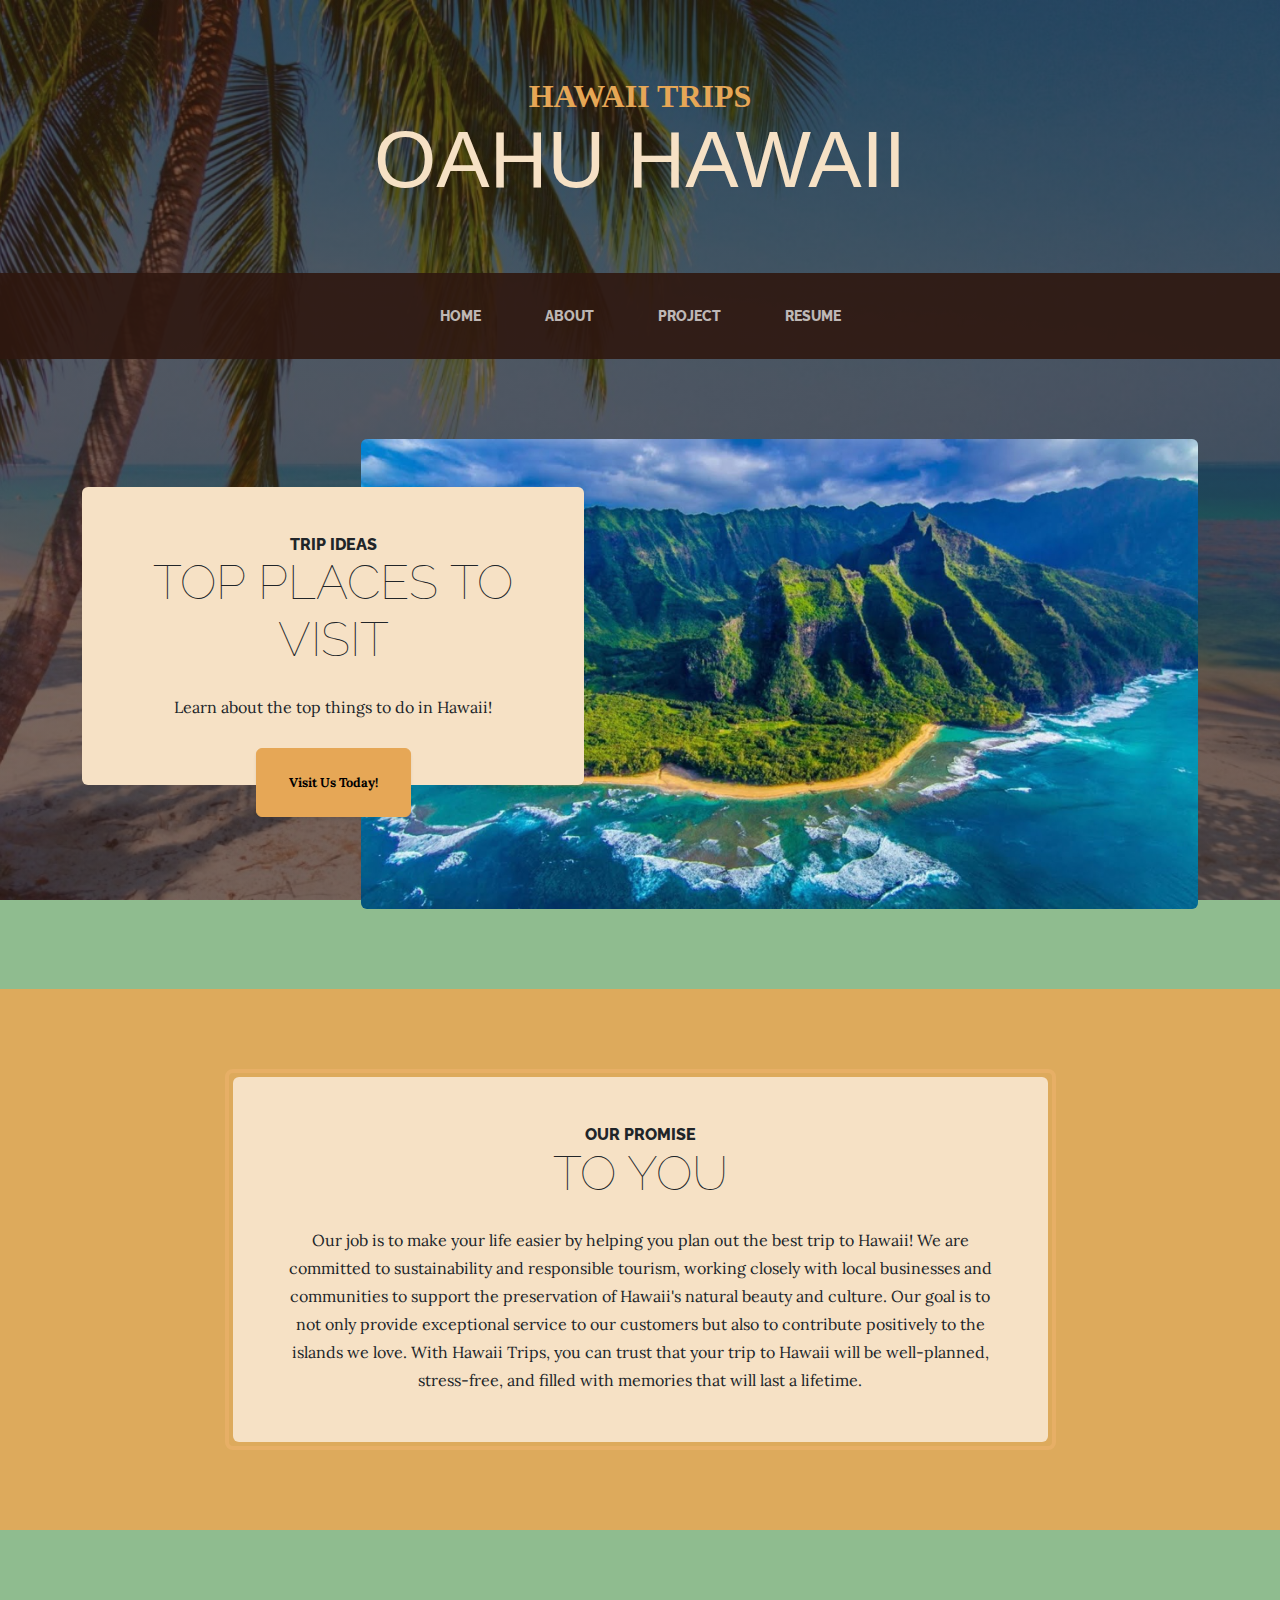
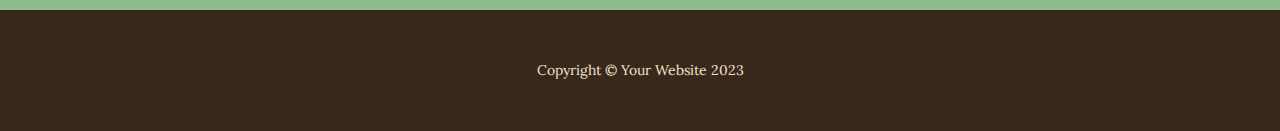
<file: index.html>
<!DOCTYPE html>
<html lang="en">
    <head>
        <meta charset="utf-8" />
        <meta name="viewport" content="width=device-width, initial-scale=1, shrink-to-fit=no" />
        <meta name="description" content="" />
        <meta name="author" content="" />
        <title>Business Casual - Start Bootstrap Theme</title>
        <link rel="icon" type="image/x-icon" href="assets/favicon.ico" />
        <!-- Google fonts-->
        <link href="https://fonts.googleapis.com/css?family=Raleway:100,100i,200,200i,300,300i,400,400i,500,500i,600,600i,700,700i,800,800i,900,900i" rel="stylesheet" />
        <link href="https://fonts.googleapis.com/css?family=Lora:400,400i,700,700i" rel="stylesheet" />
        <!-- Core theme CSS (includes Bootstrap)-->
        <link href="css/styles.css" rel="stylesheet" />
        <link rel="stylesheet" href="css/mystyles.css">
    </head>
    <body>
        <header>
            <h1 class="site-heading text-center text-faded d-none d-lg-block">
                <span class="site-heading-upper text-primary mb-3">Hawaii Trips</span>
                <span class="site-heading-lower">Oahu Hawaii</span>
            </h1>
        </header>
        <!-- Navigation-->
        <nav class="navbar navbar-expand-lg navbar-dark py-lg-4" id="mainNav">
            <div class="container">
                <a class="navbar-brand text-uppercase fw-bold d-lg-none" href="index.html">Start Bootstrap</a>
                <button class="navbar-toggler" type="button" data-bs-toggle="collapse" data-bs-target="#navbarSupportedContent" aria-controls="navbarSupportedContent" aria-expanded="false" aria-label="Toggle navigation"><span class="navbar-toggler-icon"></span></button>
                <div class="collapse navbar-collapse" id="navbarSupportedContent">
                    <ul class="navbar-nav mx-auto">
                        <li class="nav-item px-lg-4"><a class="nav-link text-uppercase" href="index.html">Home</a></li>
                        <li class="nav-item px-lg-4"><a class="nav-link text-uppercase" href="about.html">About</a></li>
                        <li class="nav-item px-lg-4"><a class="nav-link text-uppercase" href="project.html">Project</a></li>
                        <li class="nav-item px-lg-4"><a class="nav-link text-uppercase" href="Resume.html">Resume</a></li>
                    </ul>
                </div>
            </div>
        </nav>
        <section class="page-section clearfix">
            <div class="container">
                <div class="intro">
                    <img class="intro-img img-fluid mb-3 mb-lg-0 rounded" src="assets/img/intro.jpg" alt="..." />
                    <div class="intro-text left-0 text-center bg-faded p-5 rounded">
                        <h2 class="section-heading mb-4">
                            <span class="section-heading-upper">Trip Ideas</span>
                            <span class="section-heading-lower">Top places to visit</span>
                        </h2>
                        <p class="mb-3">Learn about the top things to do in Hawaii!</p>
                        <div class="intro-button mx-auto"><a class="btn btn-primary btn-xl" href="#!">Visit Us Today!</a></div>
                    </div>
                </div>
            </div>
        </section>
        <section class="page-section cta">
            <div class="container">
                <div class="row">
                    <div class="col-xl-9 mx-auto">
                        <div class="cta-inner bg-faded text-center rounded">
                            <h2 class="section-heading mb-4">
                                <span class="section-heading-upper">Our Promise</span>
                                <span class="section-heading-lower">To You</span>
                            </h2>
                            <p class="mb-0"> Our job is to make your life easier by helping you plan out the best trip to Hawaii! We are committed to sustainability and responsible tourism, working closely with local businesses and communities to support the preservation of Hawaii's natural beauty and culture. Our goal is to not only provide exceptional service to our customers but also to contribute positively to the islands we love. With Hawaii Trips, you can trust that your trip to Hawaii will be well-planned, stress-free, and filled with memories that will last a lifetime.</p>
                        </div>
                    </div>
                </div>
            </div>
        </section>
        <footer class="footer text-faded text-center py-5">
            <div class="container"><p class="m-0 small">Copyright &copy; Your Website 2023</p></div>
        </footer>
        <!-- Bootstrap core JS-->
        <script src="https://cdn.jsdelivr.net/npm/bootstrap@5.2.3/dist/js/bootstrap.bundle.min.js"></script>
        <!-- Core theme JS-->
        <script src="js/scripts.js"></script>
    </body>
</html>
</file>
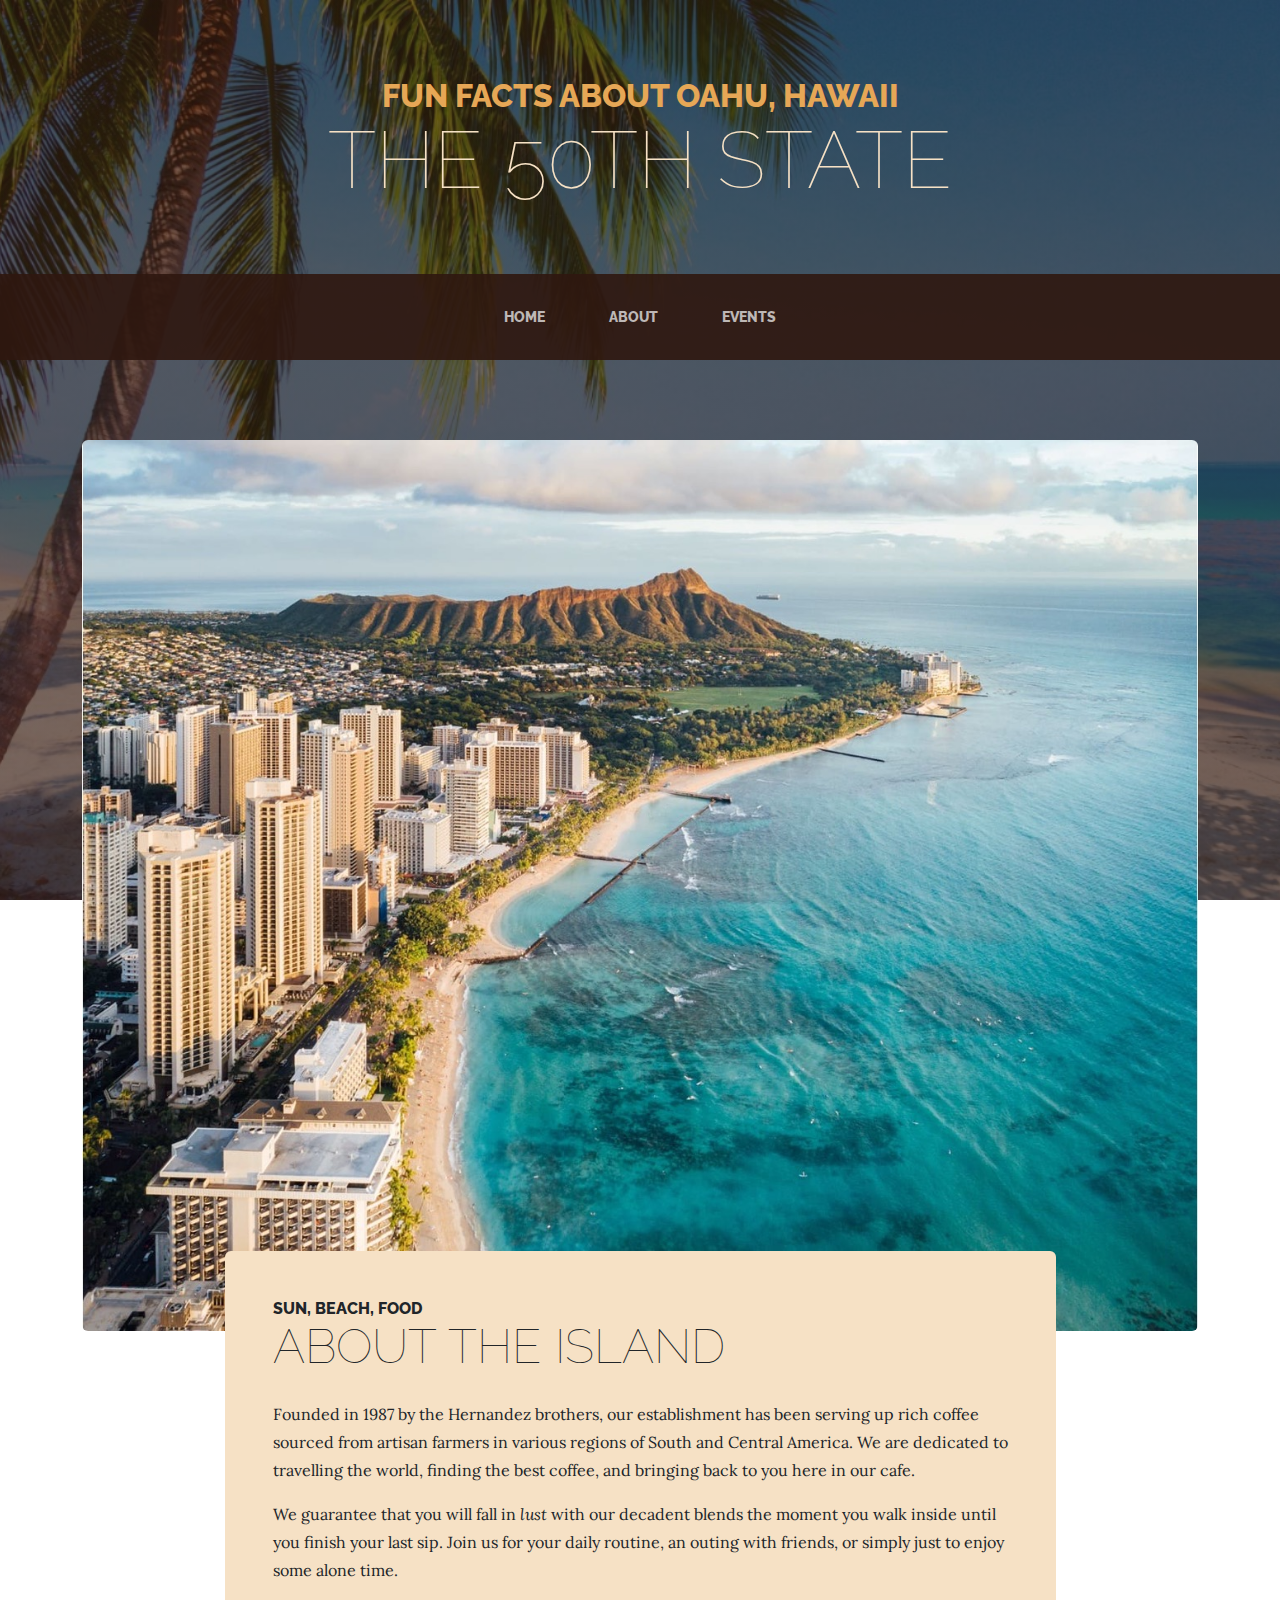
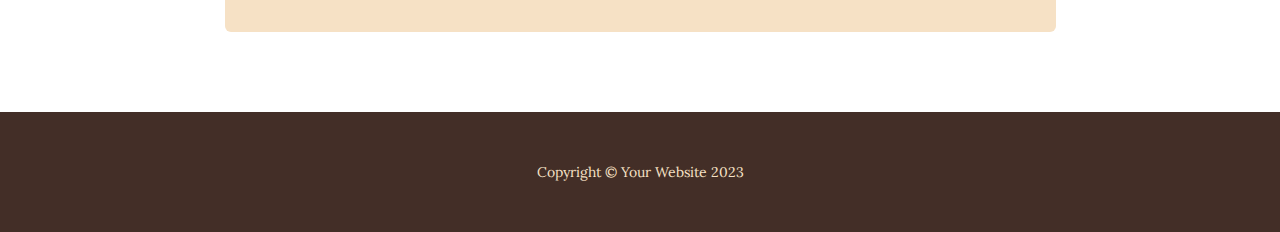
<file: about.html>
<!DOCTYPE html>
<html lang="en">
    <head>
        <meta charset="utf-8" />
        <meta name="viewport" content="width=device-width, initial-scale=1, shrink-to-fit=no" />
        <meta name="description" content="" />
        <meta name="author" content="" />
        <title>Business Casual - Start Bootstrap Theme</title>
        <link rel="icon" type="image/x-icon" href="assets/favicon.ico" />
        <!-- Google fonts-->
        <link href="https://fonts.googleapis.com/css?family=Raleway:100,100i,200,200i,300,300i,400,400i,500,500i,600,600i,700,700i,800,800i,900,900i" rel="stylesheet" />
        <link href="https://fonts.googleapis.com/css?family=Lora:400,400i,700,700i" rel="stylesheet" />
        <!-- Core theme CSS (includes Bootstrap)-->
        <link href="css/styles.css" rel="stylesheet" />
    </head>
    <body>
        <header>
            <h1 class="site-heading text-center text-faded d-none d-lg-block">
                <span class="site-heading-upper text-primary mb-3">Fun Facts About Oahu, Hawaii</span>
                <span class="site-heading-lower">The 50th State</span>
            </h1>
        </header>
        <!-- Navigation-->
        <nav class="navbar navbar-expand-lg navbar-dark py-lg-4" id="mainNav">
            <div class="container">
                <a class="navbar-brand text-uppercase fw-bold d-lg-none" href="index.html">Start Bootstrap</a>
                <button class="navbar-toggler" type="button" data-bs-toggle="collapse" data-bs-target="#navbarSupportedContent" aria-controls="navbarSupportedContent" aria-expanded="false" aria-label="Toggle navigation"><span class="navbar-toggler-icon"></span></button>
                <div class="collapse navbar-collapse" id="navbarSupportedContent">
                    <ul class="navbar-nav mx-auto">
                        <li class="nav-item px-lg-4"><a class="nav-link text-uppercase" href="index.html">Home</a></li>
                        <li class="nav-item px-lg-4"><a class="nav-link text-uppercase" href="about.html">About</a></li>
                        <li class="nav-item px-lg-4"><a class="nav-link text-uppercase" href="events.html">Events</a></li>
                    </ul>
                </div>
            </div>
        </nav>
        <section class="page-section about-heading">
            <div class="container">
                <img class="img-fluid rounded about-heading-img mb-3 mb-lg-0" src="assets/img/about.jpg" alt="..." />
                <div class="about-heading-content">
                    <div class="row">
                        <div class="col-xl-9 col-lg-10 mx-auto">
                            <div class="bg-faded rounded p-5">
                                <h2 class="section-heading mb-4">
                                    <span class="section-heading-upper">Sun, Beach, Food</span>
                                    <span class="section-heading-lower">About the Island</span>
                                </h2>
                                <p>Founded in 1987 by the Hernandez brothers, our establishment has been serving up rich coffee sourced from artisan farmers in various regions of South and Central America. We are dedicated to travelling the world, finding the best coffee, and bringing back to you here in our cafe.</p>
                                <p class="mb-0">
                                    We guarantee that you will fall in
                                    <em>lust</em>
                                    with our decadent blends the moment you walk inside until you finish your last sip. Join us for your daily routine, an outing with friends, or simply just to enjoy some alone time.
                                </p>
                            </div>
                        </div>
                    </div>
                </div>
            </div>
        </section>
        <footer class="footer text-faded text-center py-5">
            <div class="container"><p class="m-0 small">Copyright &copy; Your Website 2023</p></div>
        </footer>
        <!-- Bootstrap core JS-->
        <script src="https://cdn.jsdelivr.net/npm/bootstrap@5.2.3/dist/js/bootstrap.bundle.min.js"></script>
        <!-- Core theme JS-->
        <script src="js/scripts.js"></script>
    </body>
</html>
</file>
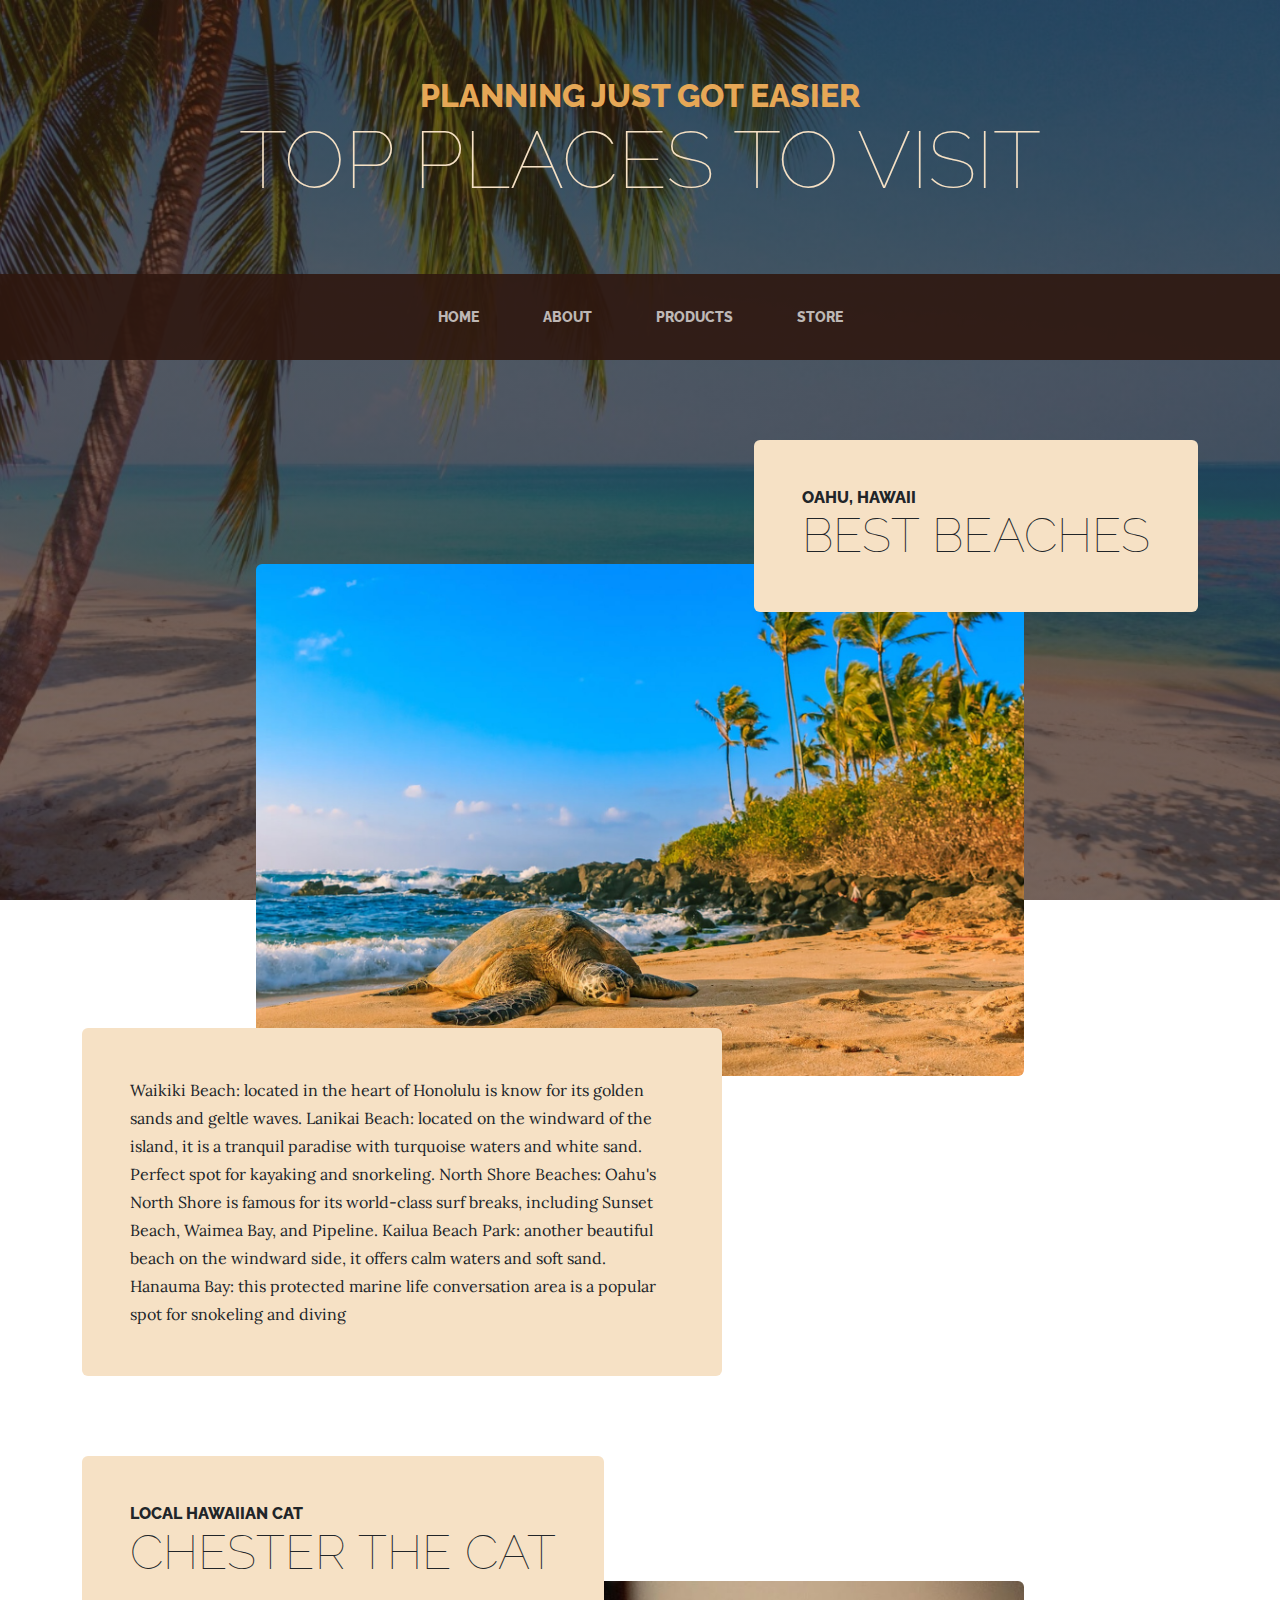
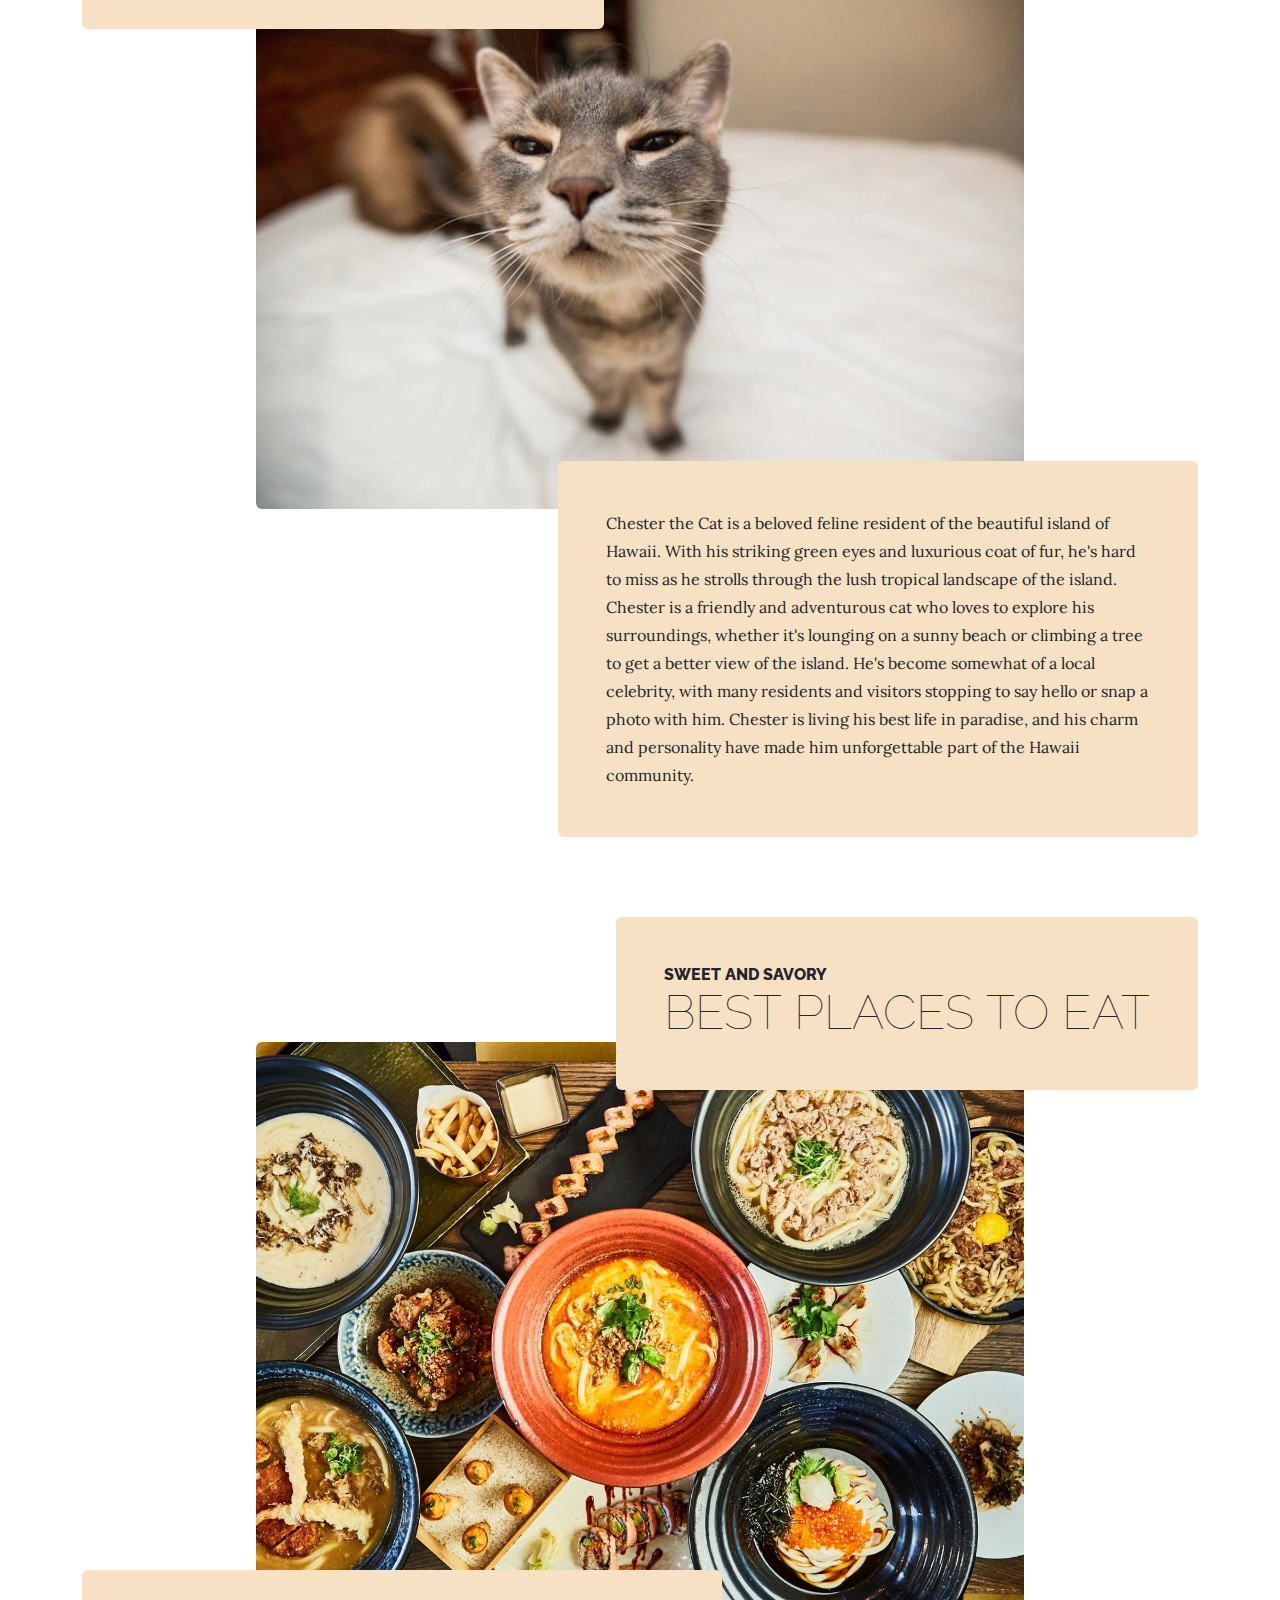
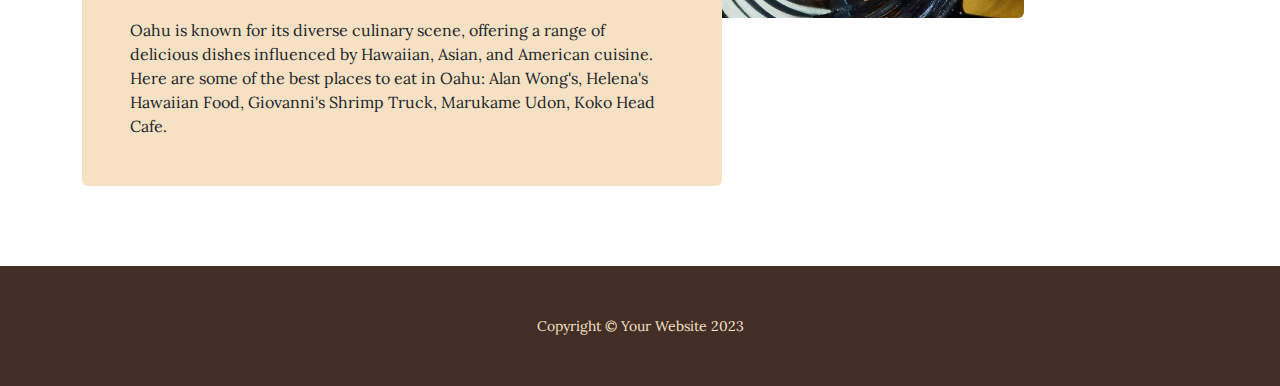
<file: events.html>
<!DOCTYPE html>
<html lang="en">
    <head>
        <meta charset="utf-8" />
        <meta name="viewport" content="width=device-width, initial-scale=1, shrink-to-fit=no" />
        <meta name="description" content="" />
        <meta name="author" content="" />
        <title>Business Casual - Start Bootstrap Theme</title>
        <link rel="icon" type="image/x-icon" href="assets/favicon.ico" />
        <!-- Google fonts-->
        <link href="https://fonts.googleapis.com/css?family=Raleway:100,100i,200,200i,300,300i,400,400i,500,500i,600,600i,700,700i,800,800i,900,900i" rel="stylesheet" />
        <link href="https://fonts.googleapis.com/css?family=Lora:400,400i,700,700i" rel="stylesheet" />
        <!-- Core theme CSS (includes Bootstrap)-->
        <link href="css/styles.css" rel="stylesheet" />
    </head>
    <body>
        <header>
            <h1 class="site-heading text-center text-faded d-none d-lg-block">
                <span class="site-heading-upper text-primary mb-3">Planning Just Got Easier</span>
                <span class="site-heading-lower">Top Places to Visit</span>
            </h1>
        </header>
        <!-- Navigation-->
        <nav class="navbar navbar-expand-lg navbar-dark py-lg-4" id="mainNav">
            <div class="container">
                <a class="navbar-brand text-uppercase fw-bold d-lg-none" href="index.html">Start Bootstrap</a>
                <button class="navbar-toggler" type="button" data-bs-toggle="collapse" data-bs-target="#navbarSupportedContent" aria-controls="navbarSupportedContent" aria-expanded="false" aria-label="Toggle navigation"><span class="navbar-toggler-icon"></span></button>
                <div class="collapse navbar-collapse" id="navbarSupportedContent">
                    <ul class="navbar-nav mx-auto">
                        <li class="nav-item px-lg-4"><a class="nav-link text-uppercase" href="index.html">Home</a></li>
                        <li class="nav-item px-lg-4"><a class="nav-link text-uppercase" href="about.html">About</a></li>
                        <li class="nav-item px-lg-4"><a class="nav-link text-uppercase" href="products.html">Products</a></li>
                        <li class="nav-item px-lg-4"><a class="nav-link text-uppercase" href="store.html">Store</a></li>
                    </ul>
                </div>
            </div>
        </nav>
        <section class="page-section">
            <div class="container">
                <div class="product-item">
                    <div class="product-item-title d-flex">
                        <div class="bg-faded p-5 d-flex ms-auto rounded">
                            <h2 class="section-heading mb-0">
                                <span class="section-heading-upper">Oahu, Hawaii</span>
                                <span class="section-heading-lower">Best Beaches</span>
                            </h2>
                        </div>
                    </div>
                    <img class="product-item-img mx-auto d-flex rounded img-fluid mb-3 mb-lg-0" src="assets/img/products-01.jpg" alt="..." />
                    <div class="product-item-description d-flex me-auto">
                        <div class="bg-faded p-5 rounded"><p class="mb-0">Waikiki Beach: located in the heart of Honolulu is know for its golden sands and geltle waves. Lanikai Beach: located on the windward of the island, it is a tranquil paradise with turquoise waters and white sand. Perfect spot for kayaking and snorkeling. North Shore Beaches: Oahu's North Shore is famous for its world-class surf breaks, including Sunset Beach, Waimea Bay, and Pipeline. Kailua Beach Park: another beautiful beach on the windward side, it offers calm waters and soft sand. Hanauma Bay: this protected marine life conversation area is a popular spot for snokeling and diving</p></div>
                    </div>
                </div>
            </div>
        </section>
        <section class="page-section">
            <div class="container">
                <div class="product-item">
                    <div class="product-item-title d-flex">
                        <div class="bg-faded p-5 d-flex me-auto rounded">
                            <h2 class="section-heading mb-0">
                                <span class="section-heading-upper">Local Hawaiian Cat</span>
                                <span class="section-heading-lower">Chester the Cat</span>
                            </h2>
                        </div>
                    </div>
                    <img class="product-item-img mx-auto d-flex rounded img-fluid mb-3 mb-lg-0" src="assets/img/products-02.jpg" alt="..." />
                    <div class="product-item-description d-flex ms-auto">
                        <div class="bg-faded p-5 rounded"><p class="mb-0">Chester the Cat is a beloved feline resident of the beautiful island of Hawaii. With his striking green eyes and luxurious coat of fur, he's hard to miss as he strolls through the lush tropical landscape of the island. Chester is a friendly and adventurous cat who loves to explore his surroundings, whether it's lounging on a sunny beach or climbing a tree to get a better view of the island. He's become somewhat of a local celebrity, with many residents and visitors stopping to say hello or snap a photo with him. Chester is living his best life in paradise, and his charm and personality have made him unforgettable part of the Hawaii community.</p></div>
                    </div>
                </div>
            </div>
        </section>
        <section class="page-section">
            <div class="container">
                <div class="product-item">
                    <div class="product-item-title d-flex">
                        <div class="bg-faded p-5 d-flex ms-auto rounded">
                            <h2 class="section-heading mb-0">
                                <span class="section-heading-upper">Sweet and Savory</span>
                                <span class="section-heading-lower">Best places to eat</span>
                            </h2>
                        </div>
                    </div>
                    <img class="product-item-img mx-auto d-flex rounded img-fluid mb-3 mb-lg-0" src="assets/img/products-03.jpg" alt="..." />
                    <div class="product-item-description d-flex me-auto">
                        <div class="bg-faded p-5 rounded">Oahu is known for its diverse culinary scene, offering a range of delicious dishes influenced by Hawaiian, Asian, and American cuisine. Here are some of the best places to eat in Oahu: Alan Wong's, Helena's Hawaiian Food, Giovanni's Shrimp Truck, Marukame Udon, Koko Head Cafe.<p class="mb-0"></p></div>
                    </div>
                </div>
            </div>
        </section>
        <footer class="footer text-faded text-center py-5">
            <div class="container"><p class="m-0 small">Copyright &copy; Your Website 2023</p></div>
        </footer>
        <!-- Bootstrap core JS-->
        <script src="https://cdn.jsdelivr.net/npm/bootstrap@5.2.3/dist/js/bootstrap.bundle.min.js"></script>
        <!-- Core theme JS-->
        <script src="js/scripts.js"></script>
    </body>
</html>
</file>
<file: css/mystyles.css>
h1{
    font-family: Arial, Helvetica, sans-serif !important;
}
.site-heading-upper{
    font-family:'Times New Roman', Times, serif
}
body{
    background-color:darkseagreen;
}
/* if updates don't work...
1. make sure you linked styles to page
2. make sure to link them correctly and below original styles
3. make sure you spelled everything correctly, including caps
3b. try !important (before semicolon)
4. try refreshing page
5. try refreshing without cache
6. try a different browser
7. come to class and ask a TA
8. be satisfied with less style
</file>
